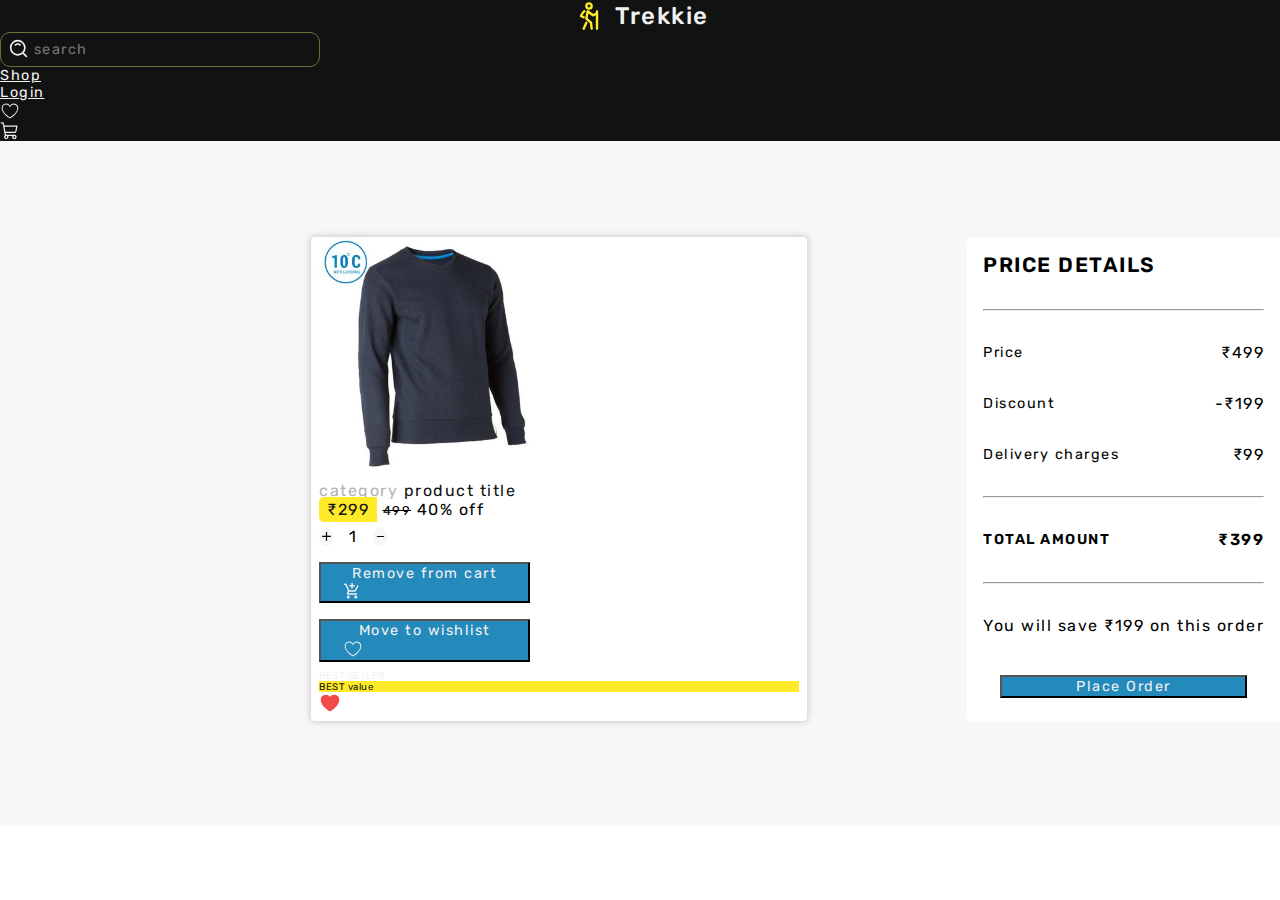
<file: pages/cart/cart.html>
<!DOCTYPE html>
<html lang="en">

<head>
    <meta charset="UTF-8">
    <meta http-equiv="X-UA-Compatible" content="IE=edge">
    <meta name="viewport" content="width=device-width, initial-scale=1.0">
    <link rel="stylesheet" href="https://droid-ui.netlify.app/components/navigation/navigation.css"/>
    <link rel="stylesheet" href="https://droid-ui.netlify.app/components/card/card.css">
    <link rel="stylesheet" href="cart.css">
    <title>Trekkie</title>
</head>


<body>
    <nav class="nav">
        <section class="header-logo">
            <section class="header-svg"><svg xmlns="http://www.w3.org/2000/svg"
                    xmlns:xlink="http://www.w3.org/1999/xlink" aria-hidden="true" role="img"
                    class="iconify iconify--iconoir" width="32" height="32" preserveAspectRatio="xMidYMid meet"
                    viewBox="0 0 24 24">
                    <path fill="none" stroke="#FFEA29" stroke-linecap="round" stroke-linejoin="round" stroke-width="1.8"
                        d="m18 10l-3 1.5l-4-3l-1 5.5l3.5 3l.5 4.5m4-13v13M10 17l-2 4.5m.5-13C7 9.5 6 12 6 12l2 1m4-6.5a2 2 0 1 0 0-4a2 2 0 0 0 0 4Z">
                    </path>
                </svg></section>
            <span class="heading"><a href="../../index.html" class="heading-link">Trekkie</a></span>
        </section>
        <section class="header-search">
            <section class="header-svg">
                <svg xmlns="http://www.w3.org/2000/svg" xmlns:xlink="http://www.w3.org/1999/xlink" aria-hidden="true"
                    role="img" class="iconify iconify--icon-park-outline" width="20" height="20"
                    preserveAspectRatio="xMidYMid meet" viewBox="0 0 48 48">
                    <g fill="none" stroke="currentColor" stroke-linejoin="round" stroke-width="4">
                        <path d="M21 38c9.389 0 17-7.611 17-17S30.389 4 21 4S4 11.611 4 21s7.611 17 17 17Z"></path>
                        <path stroke-linecap="round"
                            d="M26.657 14.343A7.975 7.975 0 0 0 21 12c-2.21 0-4.21.895-5.657 2.343m17.879 18.879l8.485 8.485">
                        </path>
                    </g>
                </svg>
            </section>
            <input class="header-search-input" type="text" placeholder="search" />
        </section>
        <section class="nav-right">
            <a href="../product/product.html" class="nav-link">Shop</a>
            <a href="../login/login.html" class="nav-link">Login</a>
            <a href="../wishlist/wishlist.html" class="nav-link">
                <svg xmlns="http://www.w3.org/2000/svg" xmlns:xlink="http://www.w3.org/1999/xlink" aria-hidden="true"
                    role="img" class="iconify iconify--ph" width="20" height="20" preserveAspectRatio="xMidYMid meet"
                    viewBox="0 0 256 256">
                    <path fill="currentColor"
                        d="M128 222a6 6 0 0 1-2.9-.8c-1.1-.5-25.9-14.6-51.1-37.2c-34.5-31.1-52-62-52-92a58 58 0 0 1 106-32.6A58 58 0 0 1 234 92c0 30-17.5 60.9-52 92c-25.2 22.6-50 36.7-51.1 37.2a6 6 0 0 1-2.9.8ZM80 46a46 46 0 0 0-46 46c0 57.3 77.8 107.3 94 117c16.2-9.7 94-59.7 94-117a46 46 0 0 0-88.5-17.7a5.9 5.9 0 0 1-11 0A46 46 0 0 0 80 46Z">
                    </path>
                </svg>
            </a>
            <a href="./cart.html" class="nav-link">
                <svg xmlns="http://www.w3.org/2000/svg" xmlns:xlink="http://www.w3.org/1999/xlink" aria-hidden="true"
                    role="img" class="iconify iconify--ph" width="20" height="20" preserveAspectRatio="xMidYMid meet"
                    viewBox="0 0 256 256">
                    <path fill="currentColor"
                        d="m211.7 132.3l12.2-66.9a7.7 7.7 0 0 0-1.8-6.5A7.9 7.9 0 0 0 216 56H54.7l-4.9-26.9A16 16 0 0 0 34.1 16H16a8 8 0 0 0 0 16h18.1l27.4 151a28 28 0 1 0 43.8 9h53.4a28 28 0 1 0 25.3-16H76.5l-4.4-24h116a24 24 0 0 0 23.6-19.7ZM92 204a12 12 0 1 1-12-12a12 12 0 0 1 12 12Zm104 0a12 12 0 1 1-12-12a12 12 0 0 1 12 12ZM57.6 72h148.8L196 129.4a8 8 0 0 1-7.9 6.6H69.2Z">
                    </path>
                </svg>
            </a>
        </section>
    </nav>
    <section class="page-header">MY CART</section>
    <section class="cart-wrapper">
        <section class="cart-item-container">
            <section class="card horizontal">
                <img class="card-img" src="../../Assets/images/sweater.jpg" alt="" />
                <section class="card-description">
                    <section class="card-detail">
                        <span class="card-category">category</span>
                        <span class="card-title">product title</span>
                    </section>

                    <section class="product-price">
                        <span class="price">₹299</span>
                        <s class="og-price">499</s>
                        <span class="product-discount">40% off</span>
                    </section>
                     <section class="product-qty">
                         <button class="qty-btn">
                             <span class="qty-btn-svg">
                                 <svg xmlns="http://www.w3.org/2000/svg" xmlns:xlink="http://www.w3.org/1999/xlink" aria-hidden="true" role="img" class="iconify iconify--ic" width="15" height="15" preserveAspectRatio="xMidYMid meet" viewBox="0 0 24 24"><path fill="currentColor" d="M19 12.998h-6v6h-2v-6H5v-2h6v-6h2v6h6z"></path>
                              </svg>
                                </span>
                                </button>
                         <span>1</span>
                         <button class="qty-btn">
                             <span class="qty-btn-svg">

                                 <svg xmlns="http://www.w3.org/2000/svg" xmlns:xlink="http://www.w3.org/1999/xlink" aria-hidden="true" role="img" class="iconify iconify--bi" width="15" height="15" preserveAspectRatio="xMidYMid meet" viewBox="0 0 16 16"><path fill="currentColor" d="M4 8a.5.5 0 0 1 .5-.5h7a.5.5 0 0 1 0 1h-7A.5.5 0 0 1 4 8z"></path></svg>
                                </span>
                                </button>
                            </section>
                    <button class="cart-btn">Remove from cart
                        <span class="cart-svg"><svg xmlns="http://www.w3.org/2000/svg"
                                xmlns:xlink="http://www.w3.org/1999/xlink" aria-hidden="true" role="img"
                                class="iconify iconify--ic" width="18" height="18" preserveAspectRatio="xMidYMid meet"
                                viewBox="0 0 24 24">
                                <path
                                    d="M12 9c.55 0 1-.45 1-1V6h2c.55 0 1-.45 1-1s-.45-1-1-1h-2V2c0-.55-.45-1-1-1s-1 .45-1 1v2H9c-.55 0-1 .45-1 1s.45 1 1 1h2v2c0 .55.45 1 1 1zm-5 9c-1.1 0-1.99.9-1.99 2S5.9 22 7 22s2-.9 2-2s-.9-2-2-2zm10 0c-1.1 0-1.99.9-1.99 2s.89 2 1.99 2s2-.9 2-2s-.9-2-2-2zm-8.9-5h7.45c.75 0 1.41-.41 1.75-1.03l3.24-6.14a.998.998 0 0 0-.4-1.34a.996.996 0 0 0-1.36.41L15.55 11H8.53L4.27 2H2c-.55 0-1 .45-1 1s.45 1 1 1h1l3.6 7.59l-1.35 2.44C4.52 15.37 5.48 17 7 17h11c.55 0 1-.45 1-1s-.45-1-1-1H7l1.1-2z"
                                    fill="currentColor"></path>
                            </svg></span>
                    
                    </button>

                    <button class="cart-btn">Move to wishlist
                        <span class="cart-svg"><svg xmlns="http://www.w3.org/2000/svg"
                                xmlns:xlink="http://www.w3.org/1999/xlink" aria-hidden="true" role="img"
                                class="iconify iconify--ph" width="20" height="20" preserveAspectRatio="xMidYMid meet"
                                viewBox="0 0 256 256">
                                <path fill="currentColor"
                                    d="M128 222a6 6 0 0 1-2.9-.8c-1.1-.5-25.9-14.6-51.1-37.2c-34.5-31.1-52-62-52-92a58 58 0 0 1 106-32.6A58 58 0 0 1 234 92c0 30-17.5 60.9-52 92c-25.2 22.6-50 36.7-51.1 37.2a6 6 0 0 1-2.9.8ZM80 46a46 46 0 0 0-46 46c0 57.3 77.8 107.3 94 117c16.2-9.7 94-59.7 94-117a46 46 0 0 0-88.5-17.7a5.9 5.9 0 0 1-11 0A46 46 0 0 0 80 46Z">
                                </path>
                            </svg></span>
                    </button>

                </section>
                <section class="card-badge">BEST SELLER</section>
                <section class="card-badge two">BEST value</section>
                <span class="wishlist-badge">
                    <svg xmlns="http://www.w3.org/2000/svg" xmlns:xlink="http://www.w3.org/1999/xlink"
                        aria-hidden="true" role="img" class="iconify iconify--ph" width="22" height="22"
                        preserveAspectRatio="xMidYMid meet" viewBox="0 0 256 256">
                        <path class="outline"
                            d="M128 216S28 160 28 92a52 52 0 0 1 100-20a52 52 0 0 1 100 20c0 68-100 124-100 124z">
                        </path>
                        <path class="inside"
                            d="M128 224a7.8 7.8 0 0 1-3.9-1C119.8 220.6 20 163.9 20 92a60 60 0 0 1 108-36a60 60 0 0 1 108 36c0 30.6-17.7 62-52.6 93.4a314.3 314.3 0 0 1-51.5 37.6a7.8 7.8 0 0 1-3.9 1zm-3.9-15zM80 48a44 44 0 0 0-44 44c0 55.2 74 103.7 92 114.7c18-11 92-59.5 92-114.7a44 44 0 0 0-84.6-17a8 8 0 0 1-14.8 0A43.8 43.8 0 0 0 80 48z">
                        </path>
                    </svg>
                </span>
            </section>
        </section>
        <section class="cart-price-container">
            <section class="cart-price-details">
                <section class="price-group">
                    <span class="group-head">PRICE DETAILS</span>
                </section>
                <hr>
                <section class="price-group">
                    <span class="group-subhead">Price</span>
                    <span class="group-subhead-price">₹499</span>
                </section>
                <section class="price-group">
                    <span class="group-subhead">Discount</span>
                    <span class="group-subhead-price">-₹199</span>
                </section>
                <section class="price-group">
                    <span class="group-subhead">Delivery charges</span>
                    <span class="group-subhead-price">₹99</span>
                </section>
                <hr>
                <section class="price-group">
                    <span class="group-subhead bold">TOTAL AMOUNT</span>
                    <span class="group-subhead-price bold">₹399</span>
                </section>
                <hr>
                <section class="discount-info">You will save ₹199 on this order</section>
                <section class="cart-checkout">
                    <button class="cart-btn">Place Order</button>
                </section>
            </section>


        </section>
    </section>
</body>

</html>
</file>
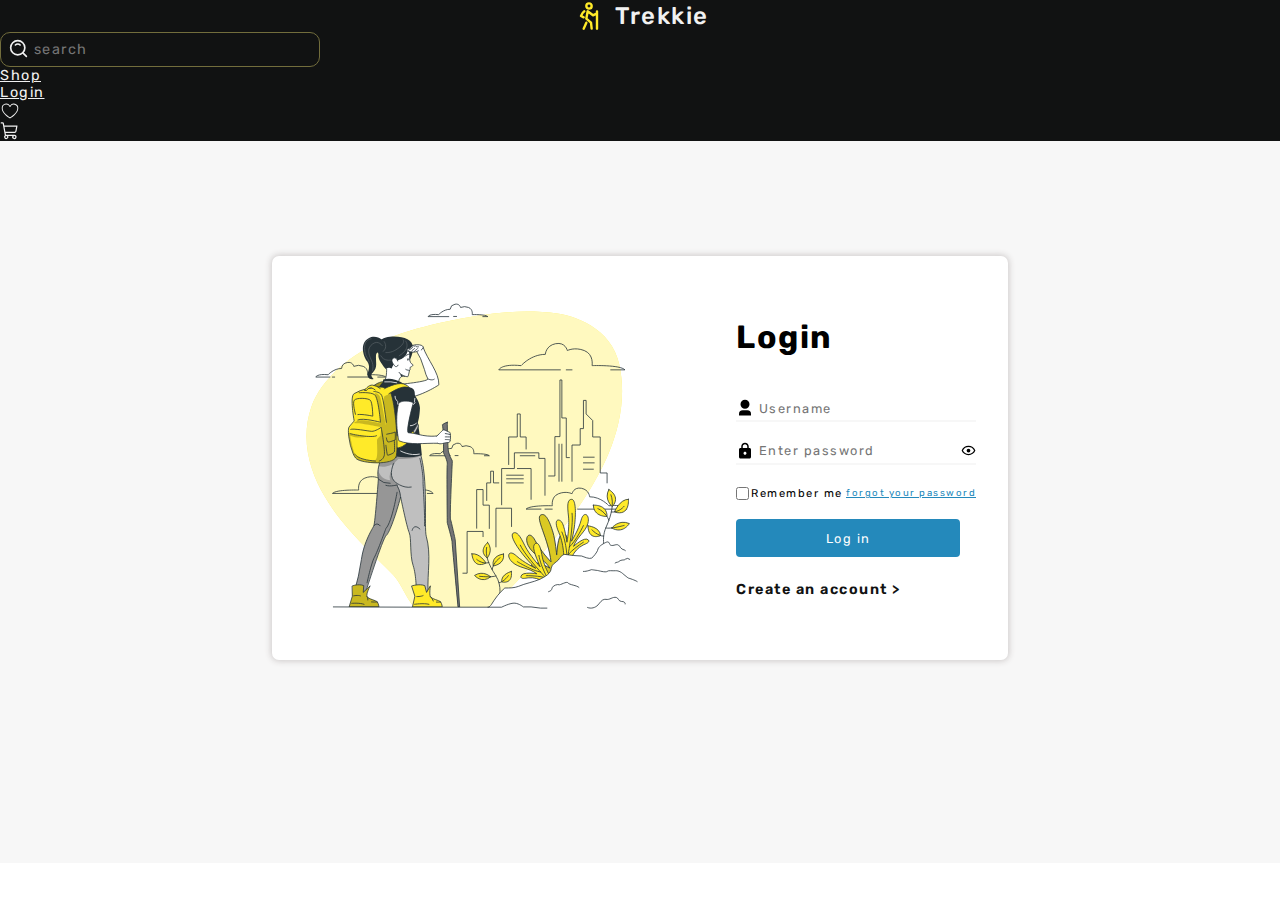
<file: pages/login/login.html>
<!DOCTYPE html>
<html lang="en">

<head>
    <meta charset="UTF-8">
    <meta http-equiv="X-UA-Compatible" content="IE=edge">
    <meta name="viewport" content="width=device-width, initial-scale=1.0">
    <link rel="stylesheet" href="https://droid-ui.netlify.app/components/navigation/navigation.css"/>
    <link rel="stylesheet" href="login.css">
    <title>Trekkie</title>
</head>

<body>
    <section class="home">
        <nav class="nav">
            <section class="header-logo">
                <section class="header-svg"><svg xmlns="http://www.w3.org/2000/svg"
                        xmlns:xlink="http://www.w3.org/1999/xlink" aria-hidden="true" role="img"
                        class="iconify iconify--iconoir" width="32" height="32" preserveAspectRatio="xMidYMid meet"
                        viewBox="0 0 24 24">
                        <path fill="none" stroke="#FFEA29" stroke-linecap="round" stroke-linejoin="round"
                            stroke-width="1.8"
                            d="m18 10l-3 1.5l-4-3l-1 5.5l3.5 3l.5 4.5m4-13v13M10 17l-2 4.5m.5-13C7 9.5 6 12 6 12l2 1m4-6.5a2 2 0 1 0 0-4a2 2 0 0 0 0 4Z">
                        </path>
                    </svg></section>
                <span class="heading"><a href="../../index.html" class="heading-link">Trekkie</a></span>
            </section>
            <section class="header-search">
                <section class="header-svg">
                    <svg xmlns="http://www.w3.org/2000/svg" xmlns:xlink="http://www.w3.org/1999/xlink"
                        aria-hidden="true" role="img" class="iconify iconify--icon-park-outline" width="20" height="20"
                        preserveAspectRatio="xMidYMid meet" viewBox="0 0 48 48">
                        <g fill="none" stroke="currentColor" stroke-linejoin="round" stroke-width="4">
                            <path d="M21 38c9.389 0 17-7.611 17-17S30.389 4 21 4S4 11.611 4 21s7.611 17 17 17Z"></path>
                            <path stroke-linecap="round"
                                d="M26.657 14.343A7.975 7.975 0 0 0 21 12c-2.21 0-4.21.895-5.657 2.343m17.879 18.879l8.485 8.485">
                            </path>
                        </g>
                    </svg>
                </section>
                <input class="header-search-input" type="text" placeholder="search" />
            </section>
            <section class="nav-right">
                <a href="../product/product.html" class="nav-link">Shop</a>
                <a href="./login.html" class="nav-link">Login</a>
                <a href="../../pages/wishlist/wishlist.html" class="nav-link">
                    <svg xmlns="http://www.w3.org/2000/svg" xmlns:xlink="http://www.w3.org/1999/xlink"
                        aria-hidden="true" role="img" class="iconify iconify--ph" width="20" height="20"
                        preserveAspectRatio="xMidYMid meet" viewBox="0 0 256 256">
                        <path fill="currentColor"
                            d="M128 222a6 6 0 0 1-2.9-.8c-1.1-.5-25.9-14.6-51.1-37.2c-34.5-31.1-52-62-52-92a58 58 0 0 1 106-32.6A58 58 0 0 1 234 92c0 30-17.5 60.9-52 92c-25.2 22.6-50 36.7-51.1 37.2a6 6 0 0 1-2.9.8ZM80 46a46 46 0 0 0-46 46c0 57.3 77.8 107.3 94 117c16.2-9.7 94-59.7 94-117a46 46 0 0 0-88.5-17.7a5.9 5.9 0 0 1-11 0A46 46 0 0 0 80 46Z">
                        </path>
                    </svg>
                </a>
                <a href="../cart/cart.html" class="nav-link">
                    <svg xmlns="http://www.w3.org/2000/svg" xmlns:xlink="http://www.w3.org/1999/xlink"
                        aria-hidden="true" role="img" class="iconify iconify--ph" width="20" height="20"
                        preserveAspectRatio="xMidYMid meet" viewBox="0 0 256 256">
                        <path fill="currentColor"
                            d="m211.7 132.3l12.2-66.9a7.7 7.7 0 0 0-1.8-6.5A7.9 7.9 0 0 0 216 56H54.7l-4.9-26.9A16 16 0 0 0 34.1 16H16a8 8 0 0 0 0 16h18.1l27.4 151a28 28 0 1 0 43.8 9h53.4a28 28 0 1 0 25.3-16H76.5l-4.4-24h116a24 24 0 0 0 23.6-19.7ZM92 204a12 12 0 1 1-12-12a12 12 0 0 1 12 12Zm104 0a12 12 0 1 1-12-12a12 12 0 0 1 12 12ZM57.6 72h148.8L196 129.4a8 8 0 0 1-7.9 6.6H69.2Z">
                        </path>
                    </svg>
                </a>
            </section>
        </nav>
        <section class="login-wrapper">
            <section class="login-card">

                <section class="login-hero">
                    <img class="login-hero-img" src="../../Assets/images/Journey-bro (1).svg" />
                </section>

                <section class="login-main">
                    <section class="login-header">Login</section>
                    <section class="input-field">

                        <section class="input-group">
                            <section class="input-svg">

                                <svg xmlns="http://www.w3.org/2000/svg" xmlns:xlink="http://www.w3.org/1999/xlink"
                                    aria-hidden="true" role="img" class="iconify iconify--ri" width="18" height="18"
                                    preserveAspectRatio="xMidYMid meet" viewBox="0 0 24 24">
                                    <path fill=""
                                        d="M20 22H4v-2a5 5 0 0 1 5-5h6a5 5 0 0 1 5 5v2zm-8-9a6 6 0 1 1 0-12a6 6 0 0 1 0 12z">
                                    </path>
                                </svg>

                            </section>

                            <input type="text" placeholder="Username" />

                        </section>
                        <section class="input-group">
                            <span class="input-svg">
                                <svg xmlns="http://www.w3.org/2000/svg"
                                    xmlns:xlink="http://www.w3.org/1999/xlink" aria-hidden="true" role="img"
                                    class="iconify iconify--ic" width="18" height="18"
                                    preserveAspectRatio="xMidYMid meet" viewBox="0 0 24 24">
                                    <path fill=""
                                        d="M18 8h-1V6c0-2.76-2.24-5-5-5S7 3.24 7 6v2H6c-1.1 0-2 .9-2 2v10c0 1.1.9 2 2 2h12c1.1 0 2-.9 2-2V10c0-1.1-.9-2-2-2zm-6 9c-1.1 0-2-.9-2-2s.9-2 2-2s2 .9 2 2s-.9 2-2 2zM9 8V6c0-1.66 1.34-3 3-3s3 1.34 3 3v2H9z">
                                    </path>
                                </svg>
                            </span>

                            <input type="password" placeholder="Enter password" />

                            <span class="input-svg">
                                <svg xmlns="http://www.w3.org/2000/svg" xmlns:xlink="http://www.w3.org/1999/xlink" aria-hidden="true" role="img" class="iconify iconify--mdi" width="15" height="15" preserveAspectRatio="xMidYMid meet" viewBox="0 0 24 24"><path fill="currentColor" d="M12 9a3 3 0 0 1 3 3a3 3 0 0 1-3 3a3 3 0 0 1-3-3a3 3 0 0 1 3-3m0-4.5c5 0 9.27 3.11 11 7.5c-1.73 4.39-6 7.5-11 7.5S2.73 16.39 1 12c1.73-4.39 6-7.5 11-7.5M3.18 12a9.821 9.821 0 0 0 17.64 0a9.821 9.821 0 0 0-17.64 0Z"></path>
                                </svg>
                            </span>
                            
                        </section>
                    </section>
                    <section class="input-check">
                        <section class="input-check-left">
                            <input type="checkbox" name="check">
                            <label for="check">Remember me</label>
                        </section>
                        <a href="">forgot your password</a>
                    </section>
                    <button class="login-btn">Log in</button>
                    <a class="login-link" href="../signup/signup.html">Create an account ></a>
                </section>

            </section>
        </section>
    </section>
</body>

</html>
</file>
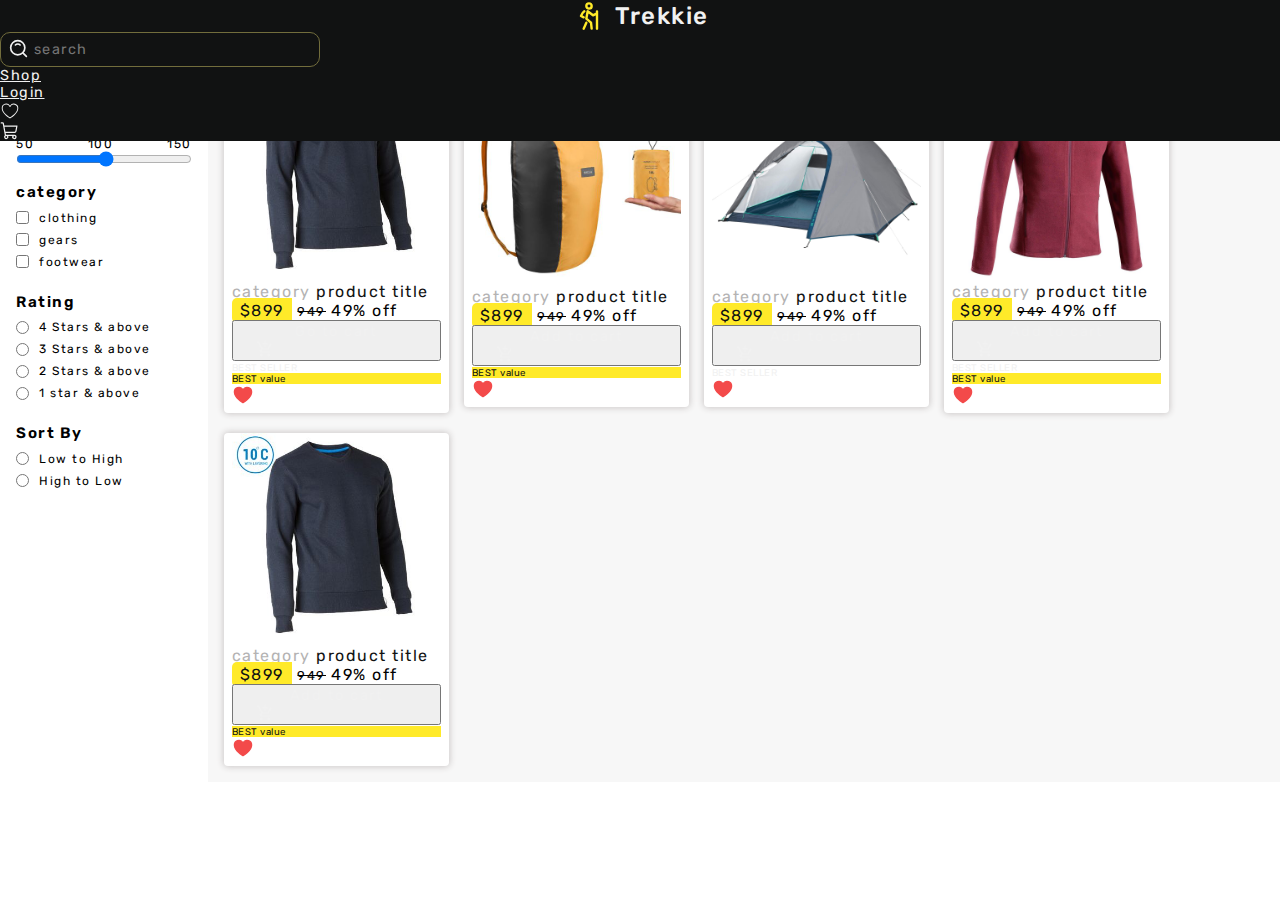
<file: pages/product/product.html>
<!DOCTYPE html>
<html lang="en">

<head>
    <meta charset="UTF-8">
    <meta http-equiv="X-UA-Compatible" content="IE=edge">
    <meta name="viewport" content="width=device-width, initial-scale=1.0">
    <link rel="stylesheet" href="https://droid-ui.netlify.app/components/card/card.css">
    <link rel="stylesheet" href="https://droid-ui.netlify.app/components/navigation/navigation.css"/>
    <link rel="stylesheet" href="product.css">
    <title>Trekkie</title>
</head>

<body>
    <nav class="nav">
        <section class="header-logo">
            <section class="header-svg"><svg xmlns="http://www.w3.org/2000/svg"
                    xmlns:xlink="http://www.w3.org/1999/xlink" aria-hidden="true" role="img"
                    class="iconify iconify--iconoir" width="32" height="32" preserveAspectRatio="xMidYMid meet"
                    viewBox="0 0 24 24">
                    <path fill="none" stroke="#FFEA29" stroke-linecap="round" stroke-linejoin="round" stroke-width="1.8"
                        d="m18 10l-3 1.5l-4-3l-1 5.5l3.5 3l.5 4.5m4-13v13M10 17l-2 4.5m.5-13C7 9.5 6 12 6 12l2 1m4-6.5a2 2 0 1 0 0-4a2 2 0 0 0 0 4Z">
                    </path>
                </svg></section>
                <span class="heading"><a href="../../index.html" class="heading-link">Trekkie</a></span>
        </section>
        <section class="header-search">
            <section class="header-svg">
                <svg xmlns="http://www.w3.org/2000/svg" xmlns:xlink="http://www.w3.org/1999/xlink" aria-hidden="true"
                    role="img" class="iconify iconify--icon-park-outline" width="20" height="20"
                    preserveAspectRatio="xMidYMid meet" viewBox="0 0 48 48">
                    <g fill="none" stroke="currentColor" stroke-linejoin="round" stroke-width="4">
                        <path d="M21 38c9.389 0 17-7.611 17-17S30.389 4 21 4S4 11.611 4 21s7.611 17 17 17Z"></path>
                        <path stroke-linecap="round"
                            d="M26.657 14.343A7.975 7.975 0 0 0 21 12c-2.21 0-4.21.895-5.657 2.343m17.879 18.879l8.485 8.485">
                        </path>
                    </g>
                </svg>
            </section>
            <input class="header-search-input" type="text" placeholder="search" />
        </section>
        <section class="nav-right">
            <a href="./product.html" class="nav-link">Shop</a>
            <a href="../login/login.html" class="nav-link">Login</a>
            <a href="../wishlist/wishlist.html" class="nav-link">
                <svg xmlns="http://www.w3.org/2000/svg" xmlns:xlink="http://www.w3.org/1999/xlink" aria-hidden="true"
                    role="img" class="iconify iconify--ph" width="20" height="20" preserveAspectRatio="xMidYMid meet"
                    viewBox="0 0 256 256">
                    <path fill="currentColor"
                        d="M128 222a6 6 0 0 1-2.9-.8c-1.1-.5-25.9-14.6-51.1-37.2c-34.5-31.1-52-62-52-92a58 58 0 0 1 106-32.6A58 58 0 0 1 234 92c0 30-17.5 60.9-52 92c-25.2 22.6-50 36.7-51.1 37.2a6 6 0 0 1-2.9.8ZM80 46a46 46 0 0 0-46 46c0 57.3 77.8 107.3 94 117c16.2-9.7 94-59.7 94-117a46 46 0 0 0-88.5-17.7a5.9 5.9 0 0 1-11 0A46 46 0 0 0 80 46Z">
                    </path>
                </svg>
            </a>
            <a href="../cart/cart.html" class="nav-link">
                <svg xmlns="http://www.w3.org/2000/svg" xmlns:xlink="http://www.w3.org/1999/xlink" aria-hidden="true"
                    role="img" class="iconify iconify--ph" width="20" height="20" preserveAspectRatio="xMidYMid meet"
                    viewBox="0 0 256 256">
                    <path fill="currentColor"
                        d="m211.7 132.3l12.2-66.9a7.7 7.7 0 0 0-1.8-6.5A7.9 7.9 0 0 0 216 56H54.7l-4.9-26.9A16 16 0 0 0 34.1 16H16a8 8 0 0 0 0 16h18.1l27.4 151a28 28 0 1 0 43.8 9h53.4a28 28 0 1 0 25.3-16H76.5l-4.4-24h116a24 24 0 0 0 23.6-19.7ZM92 204a12 12 0 1 1-12-12a12 12 0 0 1 12 12Zm104 0a12 12 0 1 1-12-12a12 12 0 0 1 12 12ZM57.6 72h148.8L196 129.4a8 8 0 0 1-7.9 6.6H69.2Z">
                    </path>
                </svg>
            </a>
        </section>
    </nav>
    <section class="main-wrapper">

        <!-- ----------filter--------------- -->

        <aside class="filter-wrapper">
            <section class="filter-header">
                <span class="filter-heading">Filters</span>
                <button class="btn-clear">clear</button>
            </section>
            <section class="filter">
                <span class="filter-subheading">price</span>
                <section class="slider-text">
                    <span class="labels">50</span>
                    <span class="labels">100</span>
                    <span class="labels">150</span>
                </section>
                <input type="range" min="50" max="150" value="" class="slider" step="3" id="myRange">
            </section>
            <section class="filter">
                <span class="filter-subheading">category</span>
                <section class="filter-box">
                    <input type="checkbox" name="clothing" placeholder="" id="">
                    <label class="labels" for="clothing">clothing</label>
                </section>
                <section class="filter-box">
                    <input type="checkbox" name="gears" placeholder="" id="">
                    <label class="labels" for="gears">gears</label>
                </section>
                <section class="filter-box">
                    <input type="checkbox" name="footwear" placeholder="" id="">
                    <label class="labels" for="footwear">footwear</label>
                </section>
            </section>
            <section class="filter">
                <span class="filter-subheading">Rating</span>
                <section class="filter-box">
                    <input type="radio" name="rating" id="four">
                    <label class="labels" for="four">4 Stars & above</label>
                </section>
                <section class="filter-box">
                    <input type="radio" name="rating" id="three">
                    <label class="labels" for="three">3 Stars & above</label>
                </section>
                <section class="filter-box">
                    <input type="radio" name="rating" id="two">
                    <label class="labels" for="two">2 Stars & above</label>
                </section>
                <section class="filter-box">
                    <input type="radio" name="rating" id="one">
                    <label class="labels" for="one">1 star & above</label>
                </section>
            </section>
            <section class="filter">
                <span class="filter-subheading">Sort By</span>
                <section class="filter-box">
                    <input type="radio" name="sort" id="low">
                    <label class="labels" for="low">Low to High</label>
                </section>
                <section class="filter-box">
                    <input type="radio" name="sort" id="high">
                    <label class="labels" for="high">High to Low</label>
                </section>
            </section>
        </aside>
        <!-- ----------card container--------------- -->

        <section class="card-container">
            <section class="card">
                <img class="card-img" src="../../Assets/images/sweater.jpg" alt="" />
                <section class="card-description">
                    <section class="card-detail">
                        <span class="card-category">category</span>
                        <span class="card-title">product title</span>
                    </section>
                    <section class="product-price">
                        <span class="price">$899</span>
                        <s class="og-price">949</s>
                        <span class="product-discount">49% off</span>
                    </section>
                    <button class="cart-btn ">Go to cart
                        <span class="cart-svg"><svg xmlns="http://www.w3.org/2000/svg"
                                xmlns:xlink="http://www.w3.org/1999/xlink" aria-hidden="true" role="img"
                                class="iconify iconify--ic" width="18" height="18" preserveAspectRatio="xMidYMid meet"
                                viewBox="0 0 24 24">
                                <path
                                    d="M12 9c.55 0 1-.45 1-1V6h2c.55 0 1-.45 1-1s-.45-1-1-1h-2V2c0-.55-.45-1-1-1s-1 .45-1 1v2H9c-.55 0-1 .45-1 1s.45 1 1 1h2v2c0 .55.45 1 1 1zm-5 9c-1.1 0-1.99.9-1.99 2S5.9 22 7 22s2-.9 2-2s-.9-2-2-2zm10 0c-1.1 0-1.99.9-1.99 2s.89 2 1.99 2s2-.9 2-2s-.9-2-2-2zm-8.9-5h7.45c.75 0 1.41-.41 1.75-1.03l3.24-6.14a.998.998 0 0 0-.4-1.34a.996.996 0 0 0-1.36.41L15.55 11H8.53L4.27 2H2c-.55 0-1 .45-1 1s.45 1 1 1h1l3.6 7.59l-1.35 2.44C4.52 15.37 5.48 17 7 17h11c.55 0 1-.45 1-1s-.45-1-1-1H7l1.1-2z"
                                    fill="currentColor"></path>
                            </svg></span>
                    </button>
                </section>
                <section class="card-badge">BEST SELLER</section>
                <section class="card-badge two">BEST value</section>
                <span class="wishlist-badge">
                    <svg xmlns="http://www.w3.org/2000/svg" xmlns:xlink="http://www.w3.org/1999/xlink"
                        aria-hidden="true" role="img" class="iconify iconify--ph" width="22" height="22"
                        preserveAspectRatio="xMidYMid meet" viewBox="0 0 256 256">
                        <path class="outline"
                            d="M128 216S28 160 28 92a52 52 0 0 1 100-20a52 52 0 0 1 100 20c0 68-100 124-100 124z">
                        </path>
                        <path class="inside"
                            d="M128 224a7.8 7.8 0 0 1-3.9-1C119.8 220.6 20 163.9 20 92a60 60 0 0 1 108-36a60 60 0 0 1 108 36c0 30.6-17.7 62-52.6 93.4a314.3 314.3 0 0 1-51.5 37.6a7.8 7.8 0 0 1-3.9 1zm-3.9-15zM80 48a44 44 0 0 0-44 44c0 55.2 74 103.7 92 114.7c18-11 92-59.5 92-114.7a44 44 0 0 0-84.6-17a8 8 0 0 1-14.8 0A43.8 43.8 0 0 0 80 48z">
                        </path>
                    </svg>
                </span>
            </section>
            <section class="card">
                <img class="card-img" src="../../Assets/images/bag.jpg" alt="" />
                <section class="card-description">
                    <section class="card-detail">
                        <span class="card-category">category</span>
                        <span class="card-title">product title</span>
                    </section>
                    <section class="product-price">
                        <span class="price">$899</span>
                        <s class="og-price">949</s>
                        <span class="product-discount">49% off</span>
                    </section>
                    <button class="cart-btn">Add to cart
                        <span class="cart-svg"><svg xmlns="http://www.w3.org/2000/svg"
                                xmlns:xlink="http://www.w3.org/1999/xlink" aria-hidden="true" role="img"
                                class="iconify iconify--ic" width="18" height="18" preserveAspectRatio="xMidYMid meet"
                                viewBox="0 0 24 24">
                                <path
                                    d="M12 9c.55 0 1-.45 1-1V6h2c.55 0 1-.45 1-1s-.45-1-1-1h-2V2c0-.55-.45-1-1-1s-1 .45-1 1v2H9c-.55 0-1 .45-1 1s.45 1 1 1h2v2c0 .55.45 1 1 1zm-5 9c-1.1 0-1.99.9-1.99 2S5.9 22 7 22s2-.9 2-2s-.9-2-2-2zm10 0c-1.1 0-1.99.9-1.99 2s.89 2 1.99 2s2-.9 2-2s-.9-2-2-2zm-8.9-5h7.45c.75 0 1.41-.41 1.75-1.03l3.24-6.14a.998.998 0 0 0-.4-1.34a.996.996 0 0 0-1.36.41L15.55 11H8.53L4.27 2H2c-.55 0-1 .45-1 1s.45 1 1 1h1l3.6 7.59l-1.35 2.44C4.52 15.37 5.48 17 7 17h11c.55 0 1-.45 1-1s-.45-1-1-1H7l1.1-2z"
                                    fill="currentColor"></path>
                            </svg></span>
                    </button>
                </section>
                <section class="card-badge two">BEST value</section>
                <span class="wishlist-badge">
                    <svg xmlns="http://www.w3.org/2000/svg" xmlns:xlink="http://www.w3.org/1999/xlink"
                        aria-hidden="true" role="img" class="iconify iconify--ph" width="22" height="22"
                        preserveAspectRatio="xMidYMid meet" viewBox="0 0 256 256">
                        <path class="outline"
                            d="M128 216S28 160 28 92a52 52 0 0 1 100-20a52 52 0 0 1 100 20c0 68-100 124-100 124z">
                        </path>
                        <path class="inside"
                            d="M128 224a7.8 7.8 0 0 1-3.9-1C119.8 220.6 20 163.9 20 92a60 60 0 0 1 108-36a60 60 0 0 1 108 36c0 30.6-17.7 62-52.6 93.4a314.3 314.3 0 0 1-51.5 37.6a7.8 7.8 0 0 1-3.9 1zm-3.9-15zM80 48a44 44 0 0 0-44 44c0 55.2 74 103.7 92 114.7c18-11 92-59.5 92-114.7a44 44 0 0 0-84.6-17a8 8 0 0 1-14.8 0A43.8 43.8 0 0 0 80 48z">
                        </path>
                    </svg>
                </span>
            </section>
            <section class="card">
                <img class="card-img" src="../../Assets/images/tent.jpg" alt="" />
                <section class="card-description">
                    <section class="card-detail">
                        <span class="card-category">category</span>
                        <span class="card-title">product title</span>
                    </section>
                    <section class="product-price">
                        <span class="price">$899</span>
                        <s class="og-price">949</s>
                        <span class="product-discount">49% off</span>
                    </section>
                    <button class="cart-btn">Add to cart
                        <span class="cart-svg"><svg xmlns="http://www.w3.org/2000/svg"
                                xmlns:xlink="http://www.w3.org/1999/xlink" aria-hidden="true" role="img"
                                class="iconify iconify--ic" width="18" height="18" preserveAspectRatio="xMidYMid meet"
                                viewBox="0 0 24 24">
                                <path
                                    d="M12 9c.55 0 1-.45 1-1V6h2c.55 0 1-.45 1-1s-.45-1-1-1h-2V2c0-.55-.45-1-1-1s-1 .45-1 1v2H9c-.55 0-1 .45-1 1s.45 1 1 1h2v2c0 .55.45 1 1 1zm-5 9c-1.1 0-1.99.9-1.99 2S5.9 22 7 22s2-.9 2-2s-.9-2-2-2zm10 0c-1.1 0-1.99.9-1.99 2s.89 2 1.99 2s2-.9 2-2s-.9-2-2-2zm-8.9-5h7.45c.75 0 1.41-.41 1.75-1.03l3.24-6.14a.998.998 0 0 0-.4-1.34a.996.996 0 0 0-1.36.41L15.55 11H8.53L4.27 2H2c-.55 0-1 .45-1 1s.45 1 1 1h1l3.6 7.59l-1.35 2.44C4.52 15.37 5.48 17 7 17h11c.55 0 1-.45 1-1s-.45-1-1-1H7l1.1-2z"
                                    fill="currentColor"></path>
                            </svg></span>
                    </button>
                </section>
                <section class="card-badge">BEST SELLER</section>
                <span class="wishlist-badge">
                    <svg xmlns="http://www.w3.org/2000/svg" xmlns:xlink="http://www.w3.org/1999/xlink"
                        aria-hidden="true" role="img" class="iconify iconify--ph" width="22" height="22"
                        preserveAspectRatio="xMidYMid meet" viewBox="0 0 256 256">
                        <path class="outline"
                            d="M128 216S28 160 28 92a52 52 0 0 1 100-20a52 52 0 0 1 100 20c0 68-100 124-100 124z">
                        </path>
                        <path class="inside"
                            d="M128 224a7.8 7.8 0 0 1-3.9-1C119.8 220.6 20 163.9 20 92a60 60 0 0 1 108-36a60 60 0 0 1 108 36c0 30.6-17.7 62-52.6 93.4a314.3 314.3 0 0 1-51.5 37.6a7.8 7.8 0 0 1-3.9 1zm-3.9-15zM80 48a44 44 0 0 0-44 44c0 55.2 74 103.7 92 114.7c18-11 92-59.5 92-114.7a44 44 0 0 0-84.6-17a8 8 0 0 1-14.8 0A43.8 43.8 0 0 0 80 48z">
                        </path>
                    </svg>
                </span>
            </section>
             <section class="card">
                <img class="card-img" src="../../Assets/images/jacket.jpg" alt="" />
                <section class="card-description">
                    <section class="card-detail">
                        <span class="card-category">category</span>
                        <span class="card-title">product title</span>
                    </section>
                    <section class="product-price">
                        <span class="price">$899</span>
                        <s class="og-price">949</s>
                        <span class="product-discount">49% off</span>
                    </section>
                    <button class="cart-btn">Add to cart
                        <span class="cart-svg"><svg xmlns="http://www.w3.org/2000/svg"
                                xmlns:xlink="http://www.w3.org/1999/xlink" aria-hidden="true" role="img"
                                class="iconify iconify--ic" width="18" height="18" preserveAspectRatio="xMidYMid meet"
                                viewBox="0 0 24 24">
                                <path
                                    d="M12 9c.55 0 1-.45 1-1V6h2c.55 0 1-.45 1-1s-.45-1-1-1h-2V2c0-.55-.45-1-1-1s-1 .45-1 1v2H9c-.55 0-1 .45-1 1s.45 1 1 1h2v2c0 .55.45 1 1 1zm-5 9c-1.1 0-1.99.9-1.99 2S5.9 22 7 22s2-.9 2-2s-.9-2-2-2zm10 0c-1.1 0-1.99.9-1.99 2s.89 2 1.99 2s2-.9 2-2s-.9-2-2-2zm-8.9-5h7.45c.75 0 1.41-.41 1.75-1.03l3.24-6.14a.998.998 0 0 0-.4-1.34a.996.996 0 0 0-1.36.41L15.55 11H8.53L4.27 2H2c-.55 0-1 .45-1 1s.45 1 1 1h1l3.6 7.59l-1.35 2.44C4.52 15.37 5.48 17 7 17h11c.55 0 1-.45 1-1s-.45-1-1-1H7l1.1-2z"
                                    fill="currentColor"></path>
                            </svg></span>
                    </button>
                </section>
                <section class="card-badge">BEST SELLER</section>
                <section class="card-badge two">BEST value</section>
                <span class="wishlist-badge">
                    <svg xmlns="http://www.w3.org/2000/svg" xmlns:xlink="http://www.w3.org/1999/xlink"
                        aria-hidden="true" role="img" class="iconify iconify--ph" width="22" height="22"
                        preserveAspectRatio="xMidYMid meet" viewBox="0 0 256 256">
                        <path class="outline"
                            d="M128 216S28 160 28 92a52 52 0 0 1 100-20a52 52 0 0 1 100 20c0 68-100 124-100 124z">
                        </path>
                        <path class="inside"
                            d="M128 224a7.8 7.8 0 0 1-3.9-1C119.8 220.6 20 163.9 20 92a60 60 0 0 1 108-36a60 60 0 0 1 108 36c0 30.6-17.7 62-52.6 93.4a314.3 314.3 0 0 1-51.5 37.6a7.8 7.8 0 0 1-3.9 1zm-3.9-15zM80 48a44 44 0 0 0-44 44c0 55.2 74 103.7 92 114.7c18-11 92-59.5 92-114.7a44 44 0 0 0-84.6-17a8 8 0 0 1-14.8 0A43.8 43.8 0 0 0 80 48z">
                        </path>
                    </svg>
                </span>
            </section>
            <section class="card">
                <img class="card-img" src="../../Assets/images/sweater.jpg" alt="" />
                <section class="card-description">
                    <section class="card-detail">
                        <span class="card-category">category</span>
                        <span class="card-title">product title</span>
                    </section>
                    <section class="product-price">
                        <span class="price">$899</span>
                        <s class="og-price">949</s>
                        <span class="product-discount">49% off</span>
                    </section>
                    <button class="cart-btn">Add to cart
                        <span class="cart-svg"><svg xmlns="http://www.w3.org/2000/svg"
                                xmlns:xlink="http://www.w3.org/1999/xlink" aria-hidden="true" role="img"
                                class="iconify iconify--ic" width="18" height="18" preserveAspectRatio="xMidYMid meet"
                                viewBox="0 0 24 24">
                                <path
                                    d="M12 9c.55 0 1-.45 1-1V6h2c.55 0 1-.45 1-1s-.45-1-1-1h-2V2c0-.55-.45-1-1-1s-1 .45-1 1v2H9c-.55 0-1 .45-1 1s.45 1 1 1h2v2c0 .55.45 1 1 1zm-5 9c-1.1 0-1.99.9-1.99 2S5.9 22 7 22s2-.9 2-2s-.9-2-2-2zm10 0c-1.1 0-1.99.9-1.99 2s.89 2 1.99 2s2-.9 2-2s-.9-2-2-2zm-8.9-5h7.45c.75 0 1.41-.41 1.75-1.03l3.24-6.14a.998.998 0 0 0-.4-1.34a.996.996 0 0 0-1.36.41L15.55 11H8.53L4.27 2H2c-.55 0-1 .45-1 1s.45 1 1 1h1l3.6 7.59l-1.35 2.44C4.52 15.37 5.48 17 7 17h11c.55 0 1-.45 1-1s-.45-1-1-1H7l1.1-2z"
                                    fill="currentColor"></path>
                            </svg></span>
                    </button>
                </section>
                <section class="card-badge two">BEST value</section>
                <span class="wishlist-badge">
                    <svg xmlns="http://www.w3.org/2000/svg" xmlns:xlink="http://www.w3.org/1999/xlink"
                        aria-hidden="true" role="img" class="iconify iconify--ph" width="22" height="22"
                        preserveAspectRatio="xMidYMid meet" viewBox="0 0 256 256">
                        <path class="outline"
                            d="M128 216S28 160 28 92a52 52 0 0 1 100-20a52 52 0 0 1 100 20c0 68-100 124-100 124z">
                        </path>
                        <path class="inside"
                            d="M128 224a7.8 7.8 0 0 1-3.9-1C119.8 220.6 20 163.9 20 92a60 60 0 0 1 108-36a60 60 0 0 1 108 36c0 30.6-17.7 62-52.6 93.4a314.3 314.3 0 0 1-51.5 37.6a7.8 7.8 0 0 1-3.9 1zm-3.9-15zM80 48a44 44 0 0 0-44 44c0 55.2 74 103.7 92 114.7c18-11 92-59.5 92-114.7a44 44 0 0 0-84.6-17a8 8 0 0 1-14.8 0A43.8 43.8 0 0 0 80 48z">
                        </path>
                    </svg>
                </span>
            </section>

        </section>

    </section>
</body>

</html>
</file>
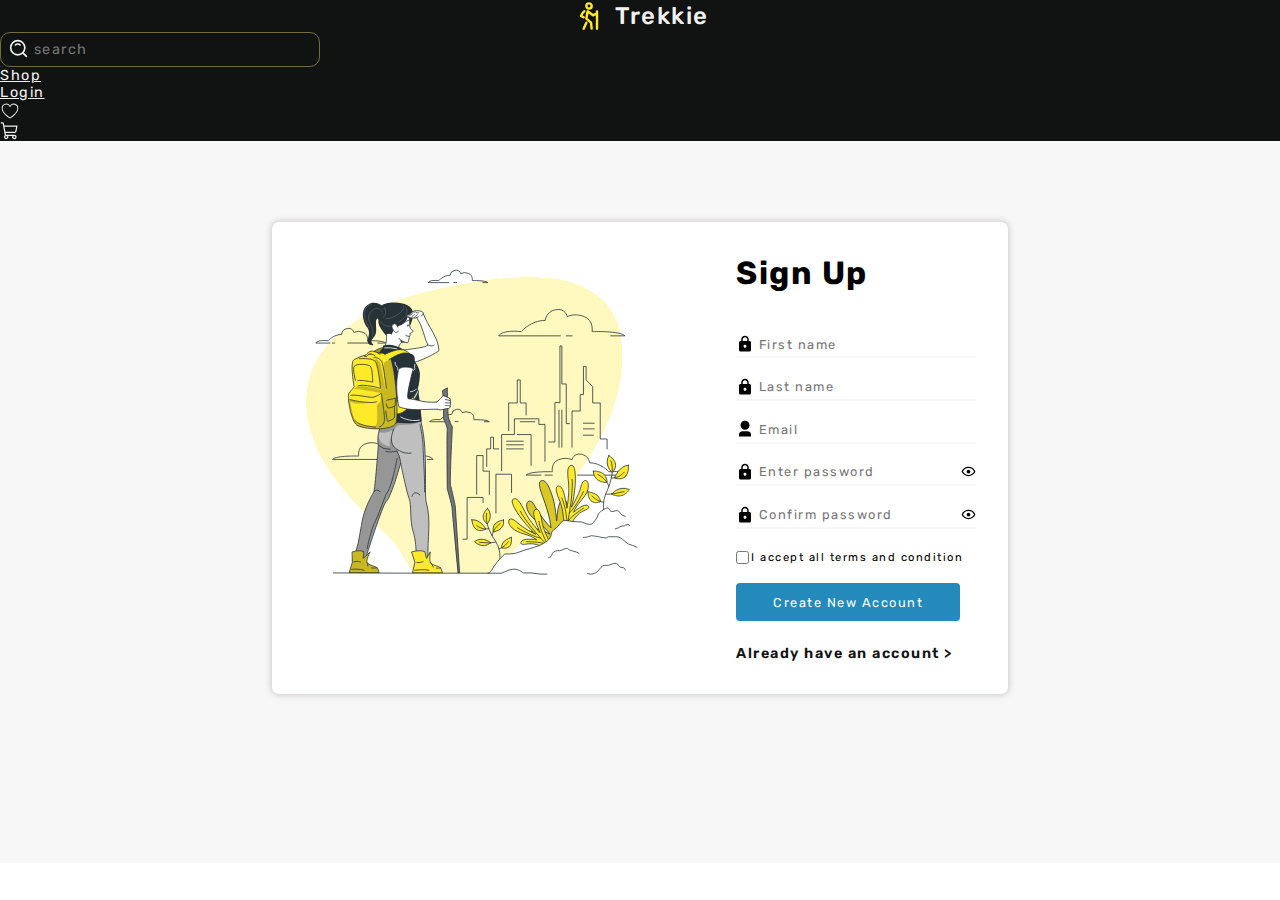
<file: pages/signup/signup.html>
<!DOCTYPE html>
<html lang="en">

<head>
    <meta charset="UTF-8">
    <meta http-equiv="X-UA-Compatible" content="IE=edge">
    <meta name="viewport" content="width=device-width, initial-scale=1.0">
    <link rel="stylesheet" href="https://droid-ui.netlify.app/components/navigation/navigation.css"/>
    <link rel="stylesheet" href="../login/login.css">
    <title>Trekkie</title>
</head>

<body>
    <section class="home">
        <nav class="nav">
            <section class="header-logo">
                <section class="header-svg"><svg xmlns="http://www.w3.org/2000/svg"
                        xmlns:xlink="http://www.w3.org/1999/xlink" aria-hidden="true" role="img"
                        class="iconify iconify--iconoir" width="32" height="32" preserveAspectRatio="xMidYMid meet"
                        viewBox="0 0 24 24">
                        <path fill="none" stroke="#FFEA29" stroke-linecap="round" stroke-linejoin="round"
                            stroke-width="1.8"
                            d="m18 10l-3 1.5l-4-3l-1 5.5l3.5 3l.5 4.5m4-13v13M10 17l-2 4.5m.5-13C7 9.5 6 12 6 12l2 1m4-6.5a2 2 0 1 0 0-4a2 2 0 0 0 0 4Z">
                        </path>
                    </svg></section>
                <span class="heading"><a href="../../index.html" class="heading-link">Trekkie</a></span>
            </section>
            <section class="header-search">
                <section class="header-svg">
                    <svg xmlns="http://www.w3.org/2000/svg" xmlns:xlink="http://www.w3.org/1999/xlink"
                        aria-hidden="true" role="img" class="iconify iconify--icon-park-outline" width="20" height="20"
                        preserveAspectRatio="xMidYMid meet" viewBox="0 0 48 48">
                        <g fill="none" stroke="currentColor" stroke-linejoin="round" stroke-width="4">
                            <path d="M21 38c9.389 0 17-7.611 17-17S30.389 4 21 4S4 11.611 4 21s7.611 17 17 17Z"></path>
                            <path stroke-linecap="round"
                                d="M26.657 14.343A7.975 7.975 0 0 0 21 12c-2.21 0-4.21.895-5.657 2.343m17.879 18.879l8.485 8.485">
                            </path>
                        </g>
                    </svg>
                </section>
                <input class="header-search-input" type="text" placeholder="search" />
            </section>
            <section class="nav-right">
                <a href="../product/product.html" class="nav-link">Shop</a>
                <a href="../login/login.html" class="nav-link">Login</a>
                <a href="../../pages/wishlist/wishlist.html" class="nav-link">
                    <svg xmlns="http://www.w3.org/2000/svg" xmlns:xlink="http://www.w3.org/1999/xlink"
                        aria-hidden="true" role="img" class="iconify iconify--ph" width="20" height="20"
                        preserveAspectRatio="xMidYMid meet" viewBox="0 0 256 256">
                        <path fill="currentColor"
                            d="M128 222a6 6 0 0 1-2.9-.8c-1.1-.5-25.9-14.6-51.1-37.2c-34.5-31.1-52-62-52-92a58 58 0 0 1 106-32.6A58 58 0 0 1 234 92c0 30-17.5 60.9-52 92c-25.2 22.6-50 36.7-51.1 37.2a6 6 0 0 1-2.9.8ZM80 46a46 46 0 0 0-46 46c0 57.3 77.8 107.3 94 117c16.2-9.7 94-59.7 94-117a46 46 0 0 0-88.5-17.7a5.9 5.9 0 0 1-11 0A46 46 0 0 0 80 46Z">
                        </path>
                    </svg>
                </a>
                <a href="../cart/cart.html" class="nav-link">
                    <svg xmlns="http://www.w3.org/2000/svg" xmlns:xlink="http://www.w3.org/1999/xlink"
                        aria-hidden="true" role="img" class="iconify iconify--ph" width="20" height="20"
                        preserveAspectRatio="xMidYMid meet" viewBox="0 0 256 256">
                        <path fill="currentColor"
                            d="m211.7 132.3l12.2-66.9a7.7 7.7 0 0 0-1.8-6.5A7.9 7.9 0 0 0 216 56H54.7l-4.9-26.9A16 16 0 0 0 34.1 16H16a8 8 0 0 0 0 16h18.1l27.4 151a28 28 0 1 0 43.8 9h53.4a28 28 0 1 0 25.3-16H76.5l-4.4-24h116a24 24 0 0 0 23.6-19.7ZM92 204a12 12 0 1 1-12-12a12 12 0 0 1 12 12Zm104 0a12 12 0 1 1-12-12a12 12 0 0 1 12 12ZM57.6 72h148.8L196 129.4a8 8 0 0 1-7.9 6.6H69.2Z">
                        </path>
                    </svg>
                </a>
            </section>
        </nav>
        <section class="login-wrapper">
            <section class="login-card">

                <section class="login-hero">
                    <img class="login-hero-img" src="../../Assets/images/Journey-bro (1).svg" />
                </section>

                <section class="login-main">
                    <section class="login-header">Sign Up</section>
                    <section class="input-field">
                        <section class="input-group">
                            <span class="input-svg"><svg xmlns="http://www.w3.org/2000/svg"
                                    xmlns:xlink="http://www.w3.org/1999/xlink" aria-hidden="true" role="img"
                                    class="iconify iconify--ic" width="18" height="18"
                                    preserveAspectRatio="xMidYMid meet" viewBox="0 0 24 24">
                                    <path fill=""
                                        d="M18 8h-1V6c0-2.76-2.24-5-5-5S7 3.24 7 6v2H6c-1.1 0-2 .9-2 2v10c0 1.1.9 2 2 2h12c1.1 0 2-.9 2-2V10c0-1.1-.9-2-2-2zm-6 9c-1.1 0-2-.9-2-2s.9-2 2-2s2 .9 2 2s-.9 2-2 2zM9 8V6c0-1.66 1.34-3 3-3s3 1.34 3 3v2H9z">
                                    </path>
                                </svg></span>
                            <input type="text" placeholder="First name" />
                        </section>

                        <section class="input-group">
                            <span class="input-svg"><svg xmlns="http://www.w3.org/2000/svg"
                                    xmlns:xlink="http://www.w3.org/1999/xlink" aria-hidden="true" role="img"
                                    class="iconify iconify--ic" width="18" height="18"
                                    preserveAspectRatio="xMidYMid meet" viewBox="0 0 24 24">
                                    <path fill=""
                                        d="M18 8h-1V6c0-2.76-2.24-5-5-5S7 3.24 7 6v2H6c-1.1 0-2 .9-2 2v10c0 1.1.9 2 2 2h12c1.1 0 2-.9 2-2V10c0-1.1-.9-2-2-2zm-6 9c-1.1 0-2-.9-2-2s.9-2 2-2s2 .9 2 2s-.9 2-2 2zM9 8V6c0-1.66 1.34-3 3-3s3 1.34 3 3v2H9z">
                                    </path>
                                </svg></span>
                            <input type="text" placeholder="Last name" />
                        </section>

                        <section class="input-group">
                            <section class="input-svg">
                                <svg xmlns="http://www.w3.org/2000/svg" xmlns:xlink="http://www.w3.org/1999/xlink"
                                    aria-hidden="true" role="img" class="iconify iconify--ri" width="18" height="18"
                                    preserveAspectRatio="xMidYMid meet" viewBox="0 0 24 24">
                                    <path fill=""
                                        d="M20 22H4v-2a5 5 0 0 1 5-5h6a5 5 0 0 1 5 5v2zm-8-9a6 6 0 1 1 0-12a6 6 0 0 1 0 12z">
                                    </path>
                                </svg>

                            </section>

                            <input type="email" placeholder="Email" />

                        </section>
                        <section class="input-group">
                            <span class="input-svg">
                                <svg xmlns="http://www.w3.org/2000/svg"
                                    xmlns:xlink="http://www.w3.org/1999/xlink" aria-hidden="true" role="img"
                                    class="iconify iconify--ic" width="18" height="18"
                                    preserveAspectRatio="xMidYMid meet" viewBox="0 0 24 24">
                                    <path fill=""
                                        d="M18 8h-1V6c0-2.76-2.24-5-5-5S7 3.24 7 6v2H6c-1.1 0-2 .9-2 2v10c0 1.1.9 2 2 2h12c1.1 0 2-.9 2-2V10c0-1.1-.9-2-2-2zm-6 9c-1.1 0-2-.9-2-2s.9-2 2-2s2 .9 2 2s-.9 2-2 2zM9 8V6c0-1.66 1.34-3 3-3s3 1.34 3 3v2H9z">
                                    </path>
                                </svg>
                            </span>

                            <input type="password" placeholder="Enter password" />

                            <span class="input-svg">
                                <svg xmlns="http://www.w3.org/2000/svg" xmlns:xlink="http://www.w3.org/1999/xlink" aria-hidden="true" role="img" class="iconify iconify--mdi" width="15" height="15" preserveAspectRatio="xMidYMid meet" viewBox="0 0 24 24"><path fill="currentColor" d="M12 9a3 3 0 0 1 3 3a3 3 0 0 1-3 3a3 3 0 0 1-3-3a3 3 0 0 1 3-3m0-4.5c5 0 9.27 3.11 11 7.5c-1.73 4.39-6 7.5-11 7.5S2.73 16.39 1 12c1.73-4.39 6-7.5 11-7.5M3.18 12a9.821 9.821 0 0 0 17.64 0a9.821 9.821 0 0 0-17.64 0Z"></path>
                                </svg>
                            </span>

                        </section>
                        <section class="input-group">
                            <span class="input-svg">
                                <svg xmlns="http://www.w3.org/2000/svg"
                                    xmlns:xlink="http://www.w3.org/1999/xlink" aria-hidden="true" role="img"
                                    class="iconify iconify--ic" width="18" height="18"
                                    preserveAspectRatio="xMidYMid meet" viewBox="0 0 24 24">
                                    <path fill=""
                                        d="M18 8h-1V6c0-2.76-2.24-5-5-5S7 3.24 7 6v2H6c-1.1 0-2 .9-2 2v10c0 1.1.9 2 2 2h12c1.1 0 2-.9 2-2V10c0-1.1-.9-2-2-2zm-6 9c-1.1 0-2-.9-2-2s.9-2 2-2s2 .9 2 2s-.9 2-2 2zM9 8V6c0-1.66 1.34-3 3-3s3 1.34 3 3v2H9z">
                                    </path>
                                </svg>
                            </span>

                            <input type="password" placeholder="Confirm password" />

                            <span class="input-svg">
                                <svg xmlns="http://www.w3.org/2000/svg" xmlns:xlink="http://www.w3.org/1999/xlink" aria-hidden="true" role="img" class="iconify iconify--mdi" width="15" height="15" preserveAspectRatio="xMidYMid meet" viewBox="0 0 24 24"><path fill="currentColor" d="M12 9a3 3 0 0 1 3 3a3 3 0 0 1-3 3a3 3 0 0 1-3-3a3 3 0 0 1 3-3m0-4.5c5 0 9.27 3.11 11 7.5c-1.73 4.39-6 7.5-11 7.5S2.73 16.39 1 12c1.73-4.39 6-7.5 11-7.5M3.18 12a9.821 9.821 0 0 0 17.64 0a9.821 9.821 0 0 0-17.64 0Z"></path>
                                </svg>
                            </span>

                        </section>
                    </section>
                    <section class="input-check">
                        <section class="input-check-left">
                            <input type="checkbox" name="check">
                            <label for="check">I accept all terms and condition</label>
                        </section>
                    </section>
                    <button class="login-btn">Create New Account</button>
                    <a class="login-link" href="../login/login.html">Already have an account ></a>
                </section>

            </section>
        </section>
    </section>
</body>

</html>
</file>
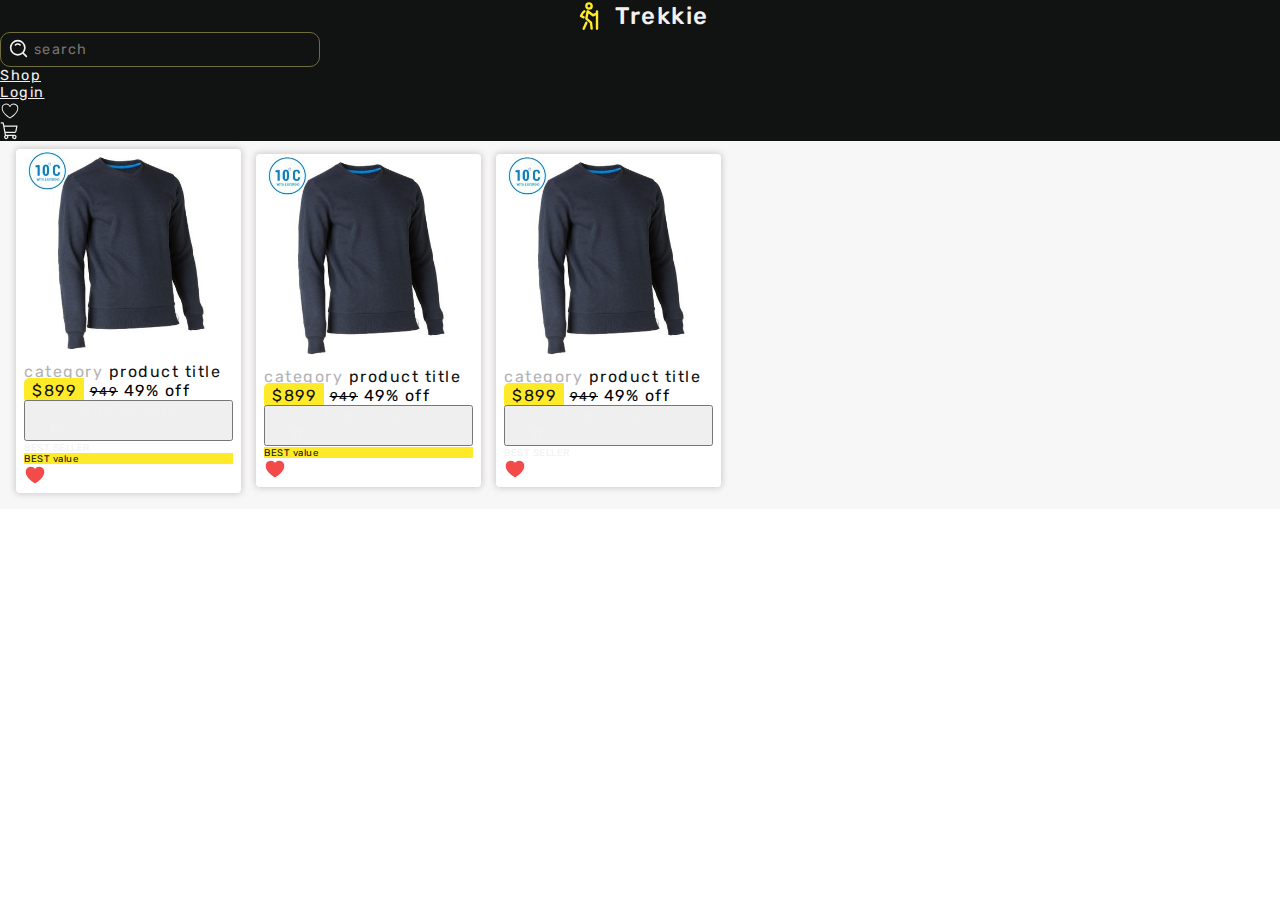
<file: pages/wishlist/wishlist.html>
<!DOCTYPE html>
<html lang="en">

<head>
    <meta charset="UTF-8">
    <meta http-equiv="X-UA-Compatible" content="IE=edge">
    <meta name="viewport" content="width=device-width, initial-scale=1.0">
    <link rel="stylesheet" href="https://droid-ui.netlify.app/components/navigation/navigation.css"/>
    <link rel="stylesheet" href="https://droid-ui.netlify.app/components/card/card.css">
    <link rel="stylesheet" href="wishlist.css">
    <title>Trekkie</title>

</head>

<body>
    <section class="home">

        <nav class="nav">
            <section class="header-logo">
                <section class="header-svg"><svg xmlns="http://www.w3.org/2000/svg"
                        xmlns:xlink="http://www.w3.org/1999/xlink" aria-hidden="true" role="img"
                        class="iconify iconify--iconoir" width="32" height="32" preserveAspectRatio="xMidYMid meet"
                        viewBox="0 0 24 24">
                        <path fill="none" stroke="#FFEA29" stroke-linecap="round" stroke-linejoin="round"
                            stroke-width="1.8"
                            d="m18 10l-3 1.5l-4-3l-1 5.5l3.5 3l.5 4.5m4-13v13M10 17l-2 4.5m.5-13C7 9.5 6 12 6 12l2 1m4-6.5a2 2 0 1 0 0-4a2 2 0 0 0 0 4Z">
                        </path>
                    </svg></section>
                <span class="heading"><a href="../../index.html" class="heading-link">Trekkie</a></span>
            </section>
            <section class="header-search">
                <section class="header-svg">
                    <svg xmlns="http://www.w3.org/2000/svg" xmlns:xlink="http://www.w3.org/1999/xlink"
                        aria-hidden="true" role="img" class="iconify iconify--icon-park-outline" width="20" height="20"
                        preserveAspectRatio="xMidYMid meet" viewBox="0 0 48 48">
                        <g fill="none" stroke="currentColor" stroke-linejoin="round" stroke-width="4">
                            <path d="M21 38c9.389 0 17-7.611 17-17S30.389 4 21 4S4 11.611 4 21s7.611 17 17 17Z"></path>
                            <path stroke-linecap="round"
                                d="M26.657 14.343A7.975 7.975 0 0 0 21 12c-2.21 0-4.21.895-5.657 2.343m17.879 18.879l8.485 8.485">
                            </path>
                        </g>
                    </svg>
                </section>
                <input class="header-search-input" type="text" placeholder="search" />
            </section>
            <section class="nav-right">
                <a href="../product/product.html" class="nav-link">Shop</a>
                <a href="../login/login.html" class="nav-link">Login</a>
                <a href="./wishlist.html" class="nav-link">
                    <svg xmlns="http://www.w3.org/2000/svg" xmlns:xlink="http://www.w3.org/1999/xlink"
                        aria-hidden="true" role="img" class="iconify iconify--ph" width="20" height="20"
                        preserveAspectRatio="xMidYMid meet" viewBox="0 0 256 256">
                        <path fill="currentColor"
                            d="M128 222a6 6 0 0 1-2.9-.8c-1.1-.5-25.9-14.6-51.1-37.2c-34.5-31.1-52-62-52-92a58 58 0 0 1 106-32.6A58 58 0 0 1 234 92c0 30-17.5 60.9-52 92c-25.2 22.6-50 36.7-51.1 37.2a6 6 0 0 1-2.9.8ZM80 46a46 46 0 0 0-46 46c0 57.3 77.8 107.3 94 117c16.2-9.7 94-59.7 94-117a46 46 0 0 0-88.5-17.7a5.9 5.9 0 0 1-11 0A46 46 0 0 0 80 46Z">
                        </path>
                    </svg>
                </a>
                <a href="../cart/cart.html" class="nav-link">
                    <svg xmlns="http://www.w3.org/2000/svg" xmlns:xlink="http://www.w3.org/1999/xlink"
                        aria-hidden="true" role="img" class="iconify iconify--ph" width="20" height="20"
                        preserveAspectRatio="xMidYMid meet" viewBox="0 0 256 256">
                        <path fill="currentColor"
                            d="m211.7 132.3l12.2-66.9a7.7 7.7 0 0 0-1.8-6.5A7.9 7.9 0 0 0 216 56H54.7l-4.9-26.9A16 16 0 0 0 34.1 16H16a8 8 0 0 0 0 16h18.1l27.4 151a28 28 0 1 0 43.8 9h53.4a28 28 0 1 0 25.3-16H76.5l-4.4-24h116a24 24 0 0 0 23.6-19.7ZM92 204a12 12 0 1 1-12-12a12 12 0 0 1 12 12Zm104 0a12 12 0 1 1-12-12a12 12 0 0 1 12 12ZM57.6 72h148.8L196 129.4a8 8 0 0 1-7.9 6.6H69.2Z">
                        </path>
                    </svg>
                </a>
            </section>
        </nav>
        <section class="page-header">MY WISHLIST</section>
        <section class="card-container">
            <section class="card">
                <img class="card-img" src="../../Assets/images/sweater.jpg" alt="" />
                <section class="card-description">
                    <section class="card-detail">
                        <span class="card-category">category</span>
                        <span class="card-title">product title</span>
                    </section>
                    <section class="product-price">
                        <span class="price">$899</span>
                        <s class="og-price">949</s>
                        <span class="product-discount">49% off</span>
                    </section>
                    <button class="cart-btn">Add to cart
                        <span class="cart-svg"><svg xmlns="http://www.w3.org/2000/svg"
                                xmlns:xlink="http://www.w3.org/1999/xlink" aria-hidden="true" role="img"
                                class="iconify iconify--ic" width="18" height="18" preserveAspectRatio="xMidYMid meet"
                                viewBox="0 0 24 24">
                                <path
                                    d="M12 9c.55 0 1-.45 1-1V6h2c.55 0 1-.45 1-1s-.45-1-1-1h-2V2c0-.55-.45-1-1-1s-1 .45-1 1v2H9c-.55 0-1 .45-1 1s.45 1 1 1h2v2c0 .55.45 1 1 1zm-5 9c-1.1 0-1.99.9-1.99 2S5.9 22 7 22s2-.9 2-2s-.9-2-2-2zm10 0c-1.1 0-1.99.9-1.99 2s.89 2 1.99 2s2-.9 2-2s-.9-2-2-2zm-8.9-5h7.45c.75 0 1.41-.41 1.75-1.03l3.24-6.14a.998.998 0 0 0-.4-1.34a.996.996 0 0 0-1.36.41L15.55 11H8.53L4.27 2H2c-.55 0-1 .45-1 1s.45 1 1 1h1l3.6 7.59l-1.35 2.44C4.52 15.37 5.48 17 7 17h11c.55 0 1-.45 1-1s-.45-1-1-1H7l1.1-2z"
                                    fill="currentColor"></path>
                            </svg></span>
                    </button>
                </section>
                <section class="card-badge">BEST SELLER</section>
                <section class="card-badge two">BEST value</section>
                <span class="wishlist-badge">
                    <svg xmlns="http://www.w3.org/2000/svg" xmlns:xlink="http://www.w3.org/1999/xlink"
                        aria-hidden="true" role="img" class="iconify iconify--ph" width="22" height="22"
                        preserveAspectRatio="xMidYMid meet" viewBox="0 0 256 256">
                        <path class="outline"
                            d="M128 216S28 160 28 92a52 52 0 0 1 100-20a52 52 0 0 1 100 20c0 68-100 124-100 124z">
                        </path>
                        <path class="inside"
                            d="M128 224a7.8 7.8 0 0 1-3.9-1C119.8 220.6 20 163.9 20 92a60 60 0 0 1 108-36a60 60 0 0 1 108 36c0 30.6-17.7 62-52.6 93.4a314.3 314.3 0 0 1-51.5 37.6a7.8 7.8 0 0 1-3.9 1zm-3.9-15zM80 48a44 44 0 0 0-44 44c0 55.2 74 103.7 92 114.7c18-11 92-59.5 92-114.7a44 44 0 0 0-84.6-17a8 8 0 0 1-14.8 0A43.8 43.8 0 0 0 80 48z">
                        </path>
                    </svg>
                </span>
            </section>
            <section class="card">
                <img class="card-img" src="../../Assets/images/sweater.jpg" alt="" />
                <section class="card-description">
                    <section class="card-detail">
                        <span class="card-category">category</span>
                        <span class="card-title">product title</span>
                    </section>
                    <section class="product-price">
                        <span class="price">$899</span>
                        <s class="og-price">949</s>
                        <span class="product-discount">49% off</span>
                    </section>
                    <button class="cart-btn">Add to cart
                        <span class="cart-svg"><svg xmlns="http://www.w3.org/2000/svg"
                                xmlns:xlink="http://www.w3.org/1999/xlink" aria-hidden="true" role="img"
                                class="iconify iconify--ic" width="18" height="18" preserveAspectRatio="xMidYMid meet"
                                viewBox="0 0 24 24">
                                <path
                                    d="M12 9c.55 0 1-.45 1-1V6h2c.55 0 1-.45 1-1s-.45-1-1-1h-2V2c0-.55-.45-1-1-1s-1 .45-1 1v2H9c-.55 0-1 .45-1 1s.45 1 1 1h2v2c0 .55.45 1 1 1zm-5 9c-1.1 0-1.99.9-1.99 2S5.9 22 7 22s2-.9 2-2s-.9-2-2-2zm10 0c-1.1 0-1.99.9-1.99 2s.89 2 1.99 2s2-.9 2-2s-.9-2-2-2zm-8.9-5h7.45c.75 0 1.41-.41 1.75-1.03l3.24-6.14a.998.998 0 0 0-.4-1.34a.996.996 0 0 0-1.36.41L15.55 11H8.53L4.27 2H2c-.55 0-1 .45-1 1s.45 1 1 1h1l3.6 7.59l-1.35 2.44C4.52 15.37 5.48 17 7 17h11c.55 0 1-.45 1-1s-.45-1-1-1H7l1.1-2z"
                                    fill="currentColor"></path>
                            </svg></span>
                    </button>
                </section>
                <section class="card-badge two">BEST value</section>
                <span class="wishlist-badge">
                    <svg xmlns="http://www.w3.org/2000/svg" xmlns:xlink="http://www.w3.org/1999/xlink"
                        aria-hidden="true" role="img" class="iconify iconify--ph" width="22" height="22"
                        preserveAspectRatio="xMidYMid meet" viewBox="0 0 256 256">
                        <path class="outline"
                            d="M128 216S28 160 28 92a52 52 0 0 1 100-20a52 52 0 0 1 100 20c0 68-100 124-100 124z">
                        </path>
                        <path class="inside"
                            d="M128 224a7.8 7.8 0 0 1-3.9-1C119.8 220.6 20 163.9 20 92a60 60 0 0 1 108-36a60 60 0 0 1 108 36c0 30.6-17.7 62-52.6 93.4a314.3 314.3 0 0 1-51.5 37.6a7.8 7.8 0 0 1-3.9 1zm-3.9-15zM80 48a44 44 0 0 0-44 44c0 55.2 74 103.7 92 114.7c18-11 92-59.5 92-114.7a44 44 0 0 0-84.6-17a8 8 0 0 1-14.8 0A43.8 43.8 0 0 0 80 48z">
                        </path>
                    </svg>
                </span>
            </section>
            <section class="card">
                <img class="card-img" src="../../Assets/images/sweater.jpg" alt="" />
                <section class="card-description">
                    <section class="card-detail">
                        <span class="card-category">category</span>
                        <span class="card-title">product title</span>
                    </section>
                    <section class="product-price">
                        <span class="price">$899</span>
                        <s class="og-price">949</s>
                        <span class="product-discount">49% off</span>
                    </section>
                    <button class="cart-btn">Add to cart
                        <span class="cart-svg"><svg xmlns="http://www.w3.org/2000/svg"
                                xmlns:xlink="http://www.w3.org/1999/xlink" aria-hidden="true" role="img"
                                class="iconify iconify--ic" width="18" height="18" preserveAspectRatio="xMidYMid meet"
                                viewBox="0 0 24 24">
                                <path
                                    d="M12 9c.55 0 1-.45 1-1V6h2c.55 0 1-.45 1-1s-.45-1-1-1h-2V2c0-.55-.45-1-1-1s-1 .45-1 1v2H9c-.55 0-1 .45-1 1s.45 1 1 1h2v2c0 .55.45 1 1 1zm-5 9c-1.1 0-1.99.9-1.99 2S5.9 22 7 22s2-.9 2-2s-.9-2-2-2zm10 0c-1.1 0-1.99.9-1.99 2s.89 2 1.99 2s2-.9 2-2s-.9-2-2-2zm-8.9-5h7.45c.75 0 1.41-.41 1.75-1.03l3.24-6.14a.998.998 0 0 0-.4-1.34a.996.996 0 0 0-1.36.41L15.55 11H8.53L4.27 2H2c-.55 0-1 .45-1 1s.45 1 1 1h1l3.6 7.59l-1.35 2.44C4.52 15.37 5.48 17 7 17h11c.55 0 1-.45 1-1s-.45-1-1-1H7l1.1-2z"
                                    fill="currentColor"></path>
                            </svg></span>
                    </button>
                </section>
                <section class="card-badge">BEST SELLER</section>
                <span class="wishlist-badge">
                    <svg xmlns="http://www.w3.org/2000/svg" xmlns:xlink="http://www.w3.org/1999/xlink"
                        aria-hidden="true" role="img" class="iconify iconify--ph" width="22" height="22"
                        preserveAspectRatio="xMidYMid meet" viewBox="0 0 256 256">
                        <path class="outline"
                            d="M128 216S28 160 28 92a52 52 0 0 1 100-20a52 52 0 0 1 100 20c0 68-100 124-100 124z">
                        </path>
                        <path class="inside"
                            d="M128 224a7.8 7.8 0 0 1-3.9-1C119.8 220.6 20 163.9 20 92a60 60 0 0 1 108-36a60 60 0 0 1 108 36c0 30.6-17.7 62-52.6 93.4a314.3 314.3 0 0 1-51.5 37.6a7.8 7.8 0 0 1-3.9 1zm-3.9-15zM80 48a44 44 0 0 0-44 44c0 55.2 74 103.7 92 114.7c18-11 92-59.5 92-114.7a44 44 0 0 0-84.6-17a8 8 0 0 1-14.8 0A43.8 43.8 0 0 0 80 48z">
                        </path>
                    </svg>
                </span>
            </section>
        </section>
    </section>


</body>

</html>
</file>
<file: pages/cart/cart.css>
@import url(../../style.css);
@import url(../product/product.css);

.cart-wrapper {
    display: flex;
    justify-content: space-between;
    width: 100%;
    height: 77vh;
    background-color: var(--secondary-grey);
}

.page-header {
    display: flex;
    justify-content: center;
    align-items: center;
    width: 100%;
    height: 5rem;
    color: var(--secondary-light);
    font-weight: 700;
    font-size: 1.5rem;
    margin-top:3.3rem ;
}

.cart-item-container {
    display: flex;
    flex-direction: column;
    justify-content: center;
    align-items: center;
    margin-left: auto;
    margin-right: 10rem;
}

/* --------card--------- */
.horizontal {
    flex-direction: row;
    min-width:31rem;
}

.horizontal .card-header-info {
    display: none;
}

.horizontal .card-img {
    width: 50%;
}

.horizontal .card-header-img img {
    border-top-right-radius: unset;
}

.horizontal .card-description {
    width: 50%;
    gap: 0;
    padding-right:0 ;
}

.product-qty {
    margin: 0.5rem 0;
    display: flex;
    align-items: center;
    gap: 15px;
}

.qty-btn {
    background-color: var(--secondary-grey);
    border: none;
    border-radius: 50%;
    padding: 0.1rem 0rem;
}

.qty-btn-svg {
    display: flex;
    justify-content: center;
    align-items: center;
}

.cart-btn {
    background-color: var(--primary);
    color: var(--font-primary);
    margin: 0.5rem 0;
    width: 88%;
}

.cart-btn:hover {
    color: var(--accent);
}

.cart-price-container {
    display: flex;
    justify-content: center;
    align-items: center;
    height: 100%;


}

.cart-price-details {
    display: flex;
    flex-direction: column;
    justify-content: space-between;
    height: 70%;
    padding: 1rem;
    background-color: var(--white);
    border-bottom-left-radius: 5px;
    border-top-left-radius: 5px;
}

.price-group {
    display: flex;
    justify-content: space-between;
    align-items: center;
}

.group-head {
    font-size: 1.3rem;
    font-weight: 600;
}

.group-subhead {
    font-size: 0.9rem;
    font-weight: 400;
}

.bold {
    font-weight: 600;
}

.cart-checkout {
    display: flex;
    justify-content: center;

}
</file>
<file: pages/login/login.css>
@import url(../../style.css);


.login-wrapper {
    display: flex;
    justify-content: center;
    align-items: center;
    height: 90vh;
    width: 100%;
    background-color: var(--secondary-grey);
    margin-top: 3.3rem;
}

.login-card {
    display: flex;
    background-color: var(--white);
    border-radius: 7px;
    box-shadow: var(--card-shadow)
}

.login-hero-img {
    width: 100%;
    height: 25rem;
}

.login-main {
    display: flex;
    justify-content: center;
    flex-direction: column;
    padding: 2rem;
    margin-left: 2rem;

}

.login-header {
    margin-bottom: 1rem;
    font-size: 2rem;
    font-weight: 700;
}

.input-group {
    display: flex;
    margin: 1rem 0rem 0.5rem 0rem;
    border-bottom: 2px solid var(--secondary-grey);
    width: 15rem;

}

.input-group:focus-within {
    border-bottom: 2px solid var(--accent);
    transition: 0.4s;
    transition-timing-function: linear;
}

.input-group:focus-within .input-svg {
    fill: var(--accent);
    transition: 0.5s;
}

.input-svg {
    display: flex;
    align-items: center;
}

.input-group input {
    border: none;
    padding: 0.3rem;
    font-size: 0.8rem;
    width: 100%;
}

.input-group input:focus {
    outline: none
}

.input-field {
    margin: 0.5rem 0rem 0.9rem 0rem;
}

.input-check {
    display: flex;
    justify-content: space-between;
}

.input-check-left {
    display: flex;
    align-items: center;
    gap: 2px;
}

label {
    font-size: 0.7rem;
}

.input-check a {
    color: var(--primary);
    font-size: 0.6rem;

}

.login-btn {
    margin: 1.2rem 1rem 1.5rem 0rem;
    background-color: var(--btn-primary);
    color: var(--white);
    padding: 0.7rem 1.1rem;
    border: none;
    border-radius: 4px;
    font-size: 0.8rem;
}

.login-btn:hover {
    cursor: pointer;
    background-color: var(--btn-primary-hover);
    transition: 0.3s;

}

.login-link {
    text-decoration: none;
    color: var(--secondary);
    font-size: 0.9rem;
    font-weight: 600;
}
</file>
<file: pages/product/product.css>
@import url(../../style.css);

.main-wrapper {
    display: flex;
    width: 100%;
    height: 100%;
    margin-top:3.3rem ;
}

.filter-wrapper {
    display: flex;
    justify-content: space-between;
    flex-direction: column;
    background-color: var(--white);
    width: 19%;
    height: 100%;
    padding: 1rem;
    padding-top: 0.5rem;
}

.filter-header {
    display: flex;
    justify-content: space-between;
    margin-bottom: 0.4rem;
}

.filter-heading {
    font-size: 1.2rem;
    font-weight: 600;
    padding: 0.3rem 0rem;
    margin-bottom: 0.3rem;
}

.filter-subheading {
    font-size: 0.95rem;
    font-weight: 600;
    padding: 0.3rem 0rem;
    margin-bottom: 0.3rem;
}

.btn-clear {
    background-color: transparent;
    border: none;
    font-size: 0.8rem;
}

.slider-text {
    display: flex;
    justify-content: space-between;
}

.filter {
    display: flex;
    flex-direction: column;
    margin-bottom: 0.7rem;
}

.filter-box {
    display: flex;
    align-items: center;
    gap: 10px;
    margin-bottom: 0.5rem;
}

.labels {
    font-size: 0.75rem;
    font-weight: 400;
}

/* ---------------------card container-------------- */
.card-container {
    width: 100%;
    height: 100%;
    display: flex;
    align-items: center;
    flex-wrap: wrap;
    gap: 20px 15px;
    background-color: var(--secondary-grey);
    border-top-left-radius: 4px;
    padding: 1rem;
}

/* -----------------card--------------- */
.card {
    padding: 0rem 0.5rem 0.2rem 0.5rem;
    background-color: var(--white);
    max-width: 225px;
    height: max-content;
    border-radius: 4px;
    box-shadow: var(--card-shadow);
}

.card-img {
    width: 100%;
}

.card-category {
    color: var(--font-secondary);
}

.card-title {
    color: var(--secondary);
}

.price {
    background-color: var(--accent);
    color: var(--secondary);
    padding: 0.2rem 0.5rem ;
    border-top-left-radius: 5px;
    border-bottom-left-radius: 5px;
    font-weight: 400;
}

.og-price {
    font-size: 0.8rem;
}

.cart-btn {
    color: var(--font-primary);
    font-size: 0.9rem;
    width: 100%;
    transition: 0.3s;
}

.cart-btn:hover {
    cursor: pointer;
    background-color: var(--secondary-light);
    color: var(--accent);
}

.card-badge {
    letter-spacing: 0.5px;
    font-size: 0.6rem;;
    color: var(--font-primary);
}

.two {
    background-color: var(--accent);
    color: var(--secondary);
    top: 22px;
}

.wishlist-badge svg {
    fill: rgb(243, 74, 74);
}

.cart-svg {
    display: flex;
    align-items: center;
    margin-left: 1rem;
}
</file>
<file: pages/wishlist/wishlist.css>
@import url(../../style.css);
@import url(../product/product.css);

.page-header {
    display: flex;
    justify-content: center;
    align-items: center;
    width: 100%;
    height: 5rem;
    color: var(--secondary-light);
    font-weight: 700;
    font-size: 1.5rem;
    margin-top:3.3rem ;
}
</file>
